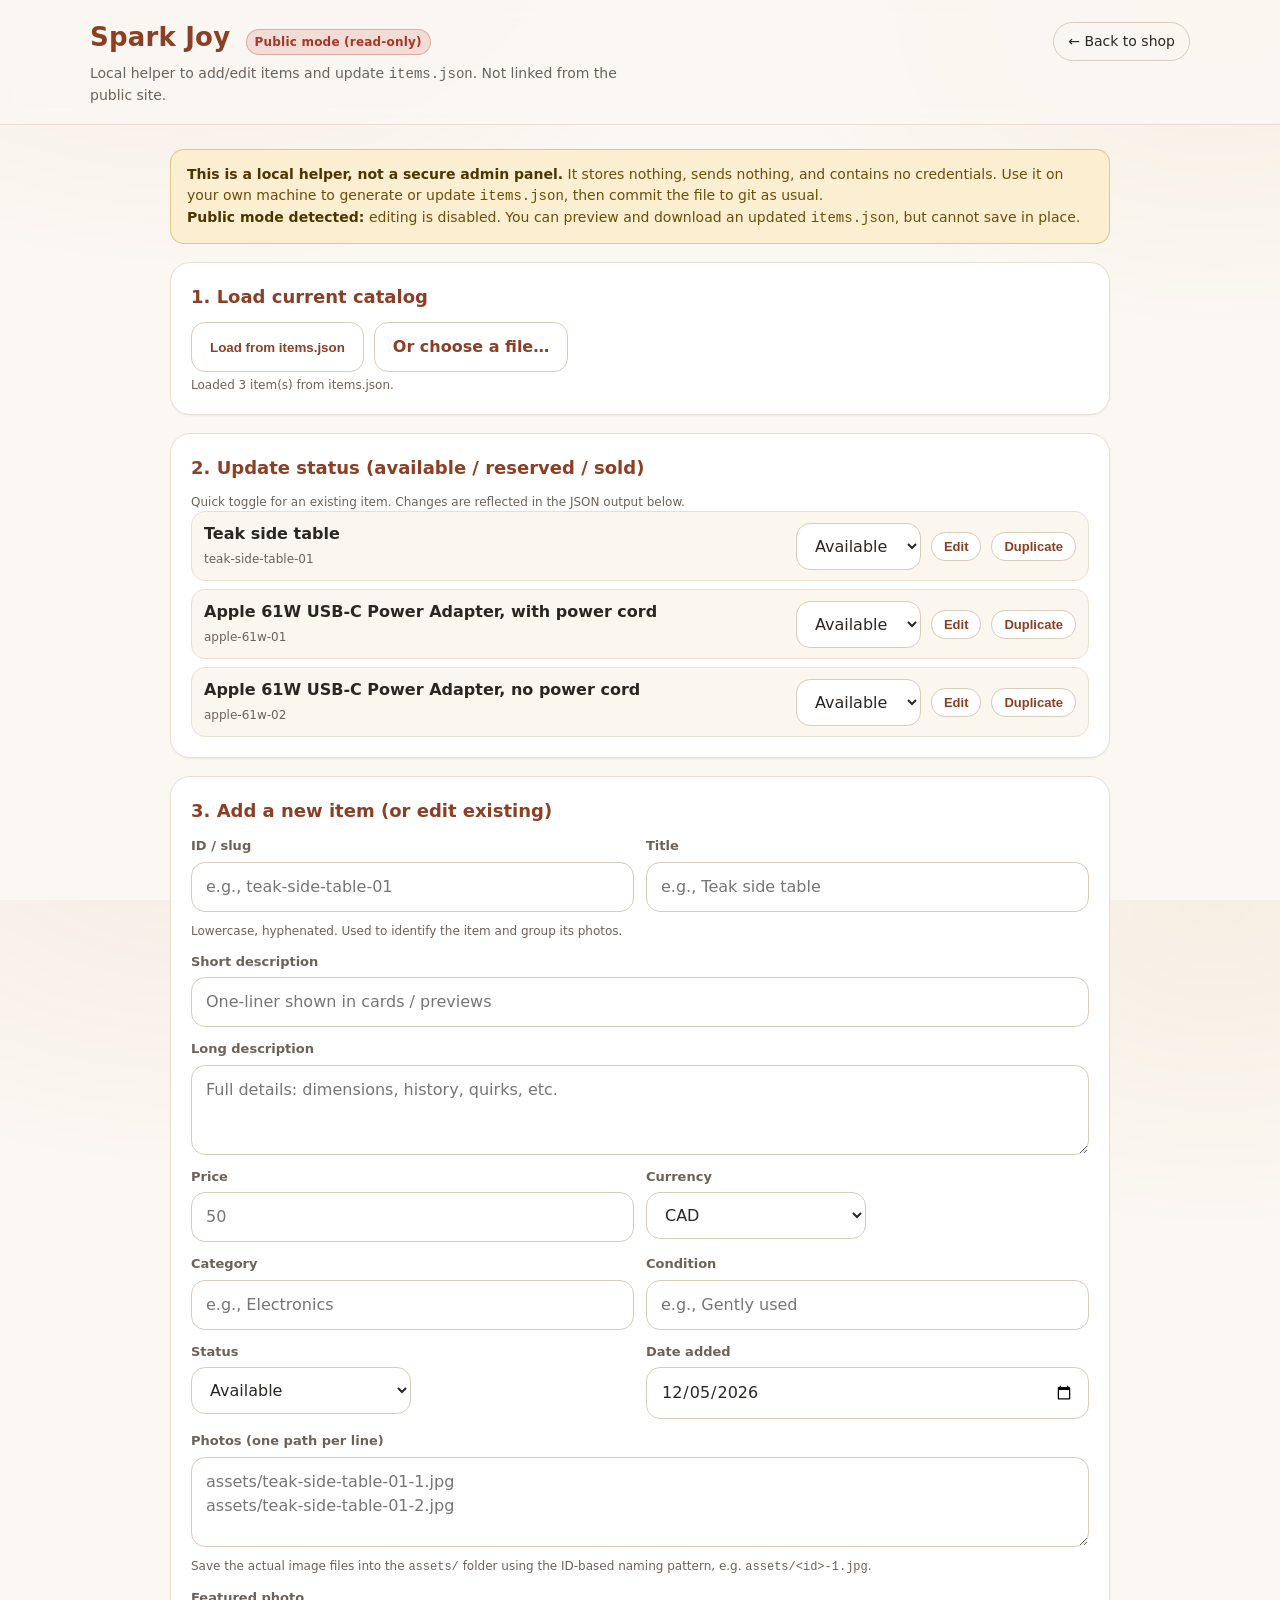
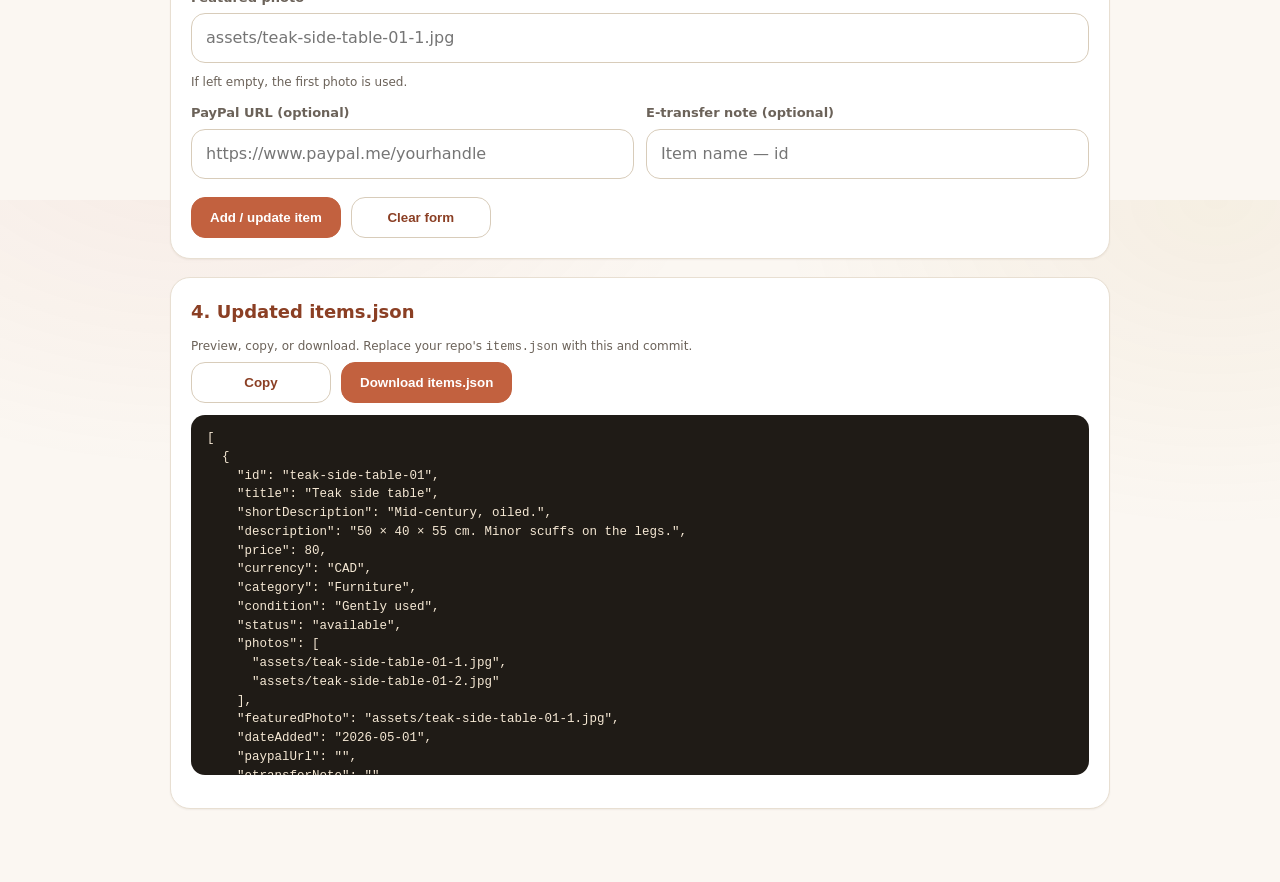
<file: admin.html>
<!doctype html>
<html lang="en">
<head>
  <meta charset="utf-8" />
  <meta name="viewport" content="width=device-width, initial-scale=1" />
  <meta name="robots" content="noindex,nofollow" />
  <title>Spark Joy — Local catalog helper</title>
  <link rel="stylesheet" href="styles.css" />
  <style>
    /* admin-only tweaks; the rest is shared with the public site */
    .admin-wrap{ max-width: 980px; margin: 0 auto; padding: 24px 20px 60px }
    .admin-banner{
      background: var(--reserved-bg);
      border: 1px solid rgba(176,125,18,.35);
      color: #6b4d0a;
      border-radius: var(--radius-md);
      padding: 14px 16px;
      margin-bottom: 18px;
      font-size: 14px;
      line-height: 1.5;
    }
    .admin-banner b{ color: #4d3500 }
    .mode-pill{
      display: inline-block; font-size: 12px; font-weight: 700;
      padding: 3px 8px; border-radius: 999px; margin-left: 6px;
      background: var(--surface); border: 1px solid var(--line-strong); color: var(--text);
    }
    .mode-pill.local{ background: var(--available-bg); color: var(--available); border-color: rgba(47,125,82,.3) }
    .mode-pill.public{ background: var(--sold-bg); color: var(--sold); border-color: rgba(160,57,42,.3) }

    .panel{
      background: var(--surface);
      border: 1px solid var(--line);
      border-radius: var(--radius-lg);
      padding: 20px;
      margin-bottom: 18px;
      box-shadow: var(--shadow-sm);
    }
    .panel h2{ margin: 0 0 12px; font-size: 18px; color: var(--accent-ink) }

    .field{ display: flex; flex-direction: column; gap: 6px; margin-bottom: 12px }
    .field label{ font-size: 13px; color: var(--text-muted); font-weight: 600 }
    .row-2{ display: grid; gap: 12px; grid-template-columns: 1fr }
    @media (min-width: 720px){ .row-2{ grid-template-columns: 1fr 1fr } }

    textarea{ min-height: 90px; resize: vertical; font: inherit }

    .help{ font-size: 12px; color: var(--text-muted); margin: 4px 0 0 }
    .err{ color: var(--sold); font-size: 13px; margin-top: 6px }

    .toolbar{ display: flex; gap: 10px; flex-wrap: wrap; margin-top: 6px }

    .item-list{
      display: grid; gap: 8px;
    }
    .item-row{
      display: grid;
      grid-template-columns: 1fr auto auto auto;
      gap: 10px; align-items: center;
      padding: 10px 12px;
      border: 1px solid var(--line);
      border-radius: var(--radius-md);
      background: var(--surface-2);
    }
    .item-row .name{ min-width: 0; overflow: hidden; text-overflow: ellipsis; white-space: nowrap }
    .item-row select{ max-width: 160px }
    .item-row .small-btn{
      padding: 6px 12px; font-size: 13px; min-width: auto;
    }

    pre.json-out{
      background: #1f1b16;
      color: #f5e8d4;
      padding: 14px 16px;
      border-radius: var(--radius-md);
      max-height: 360px;
      overflow: auto;
      font-size: 12.5px;
      line-height: 1.5;
    }
  </style>
</head>
<body>
  <header class="site-header">
    <div class="container header-inner">
      <div class="brand-block">
        <h1 class="brand">Spark Joy <span id="modePill" class="mode-pill">checking…</span></h1>
        <p class="tagline">Local helper to add/edit items and update <code>items.json</code>. Not linked from the public site.</p>
      </div>
      <div class="header-actions">
        <a class="pill pill-ghost" href="index.html">← Back to shop</a>
      </div>
    </div>
  </header>

  <main class="admin-wrap">
    <div class="admin-banner">
      <b>This is a local helper, not a secure admin panel.</b>
      It stores nothing, sends nothing, and contains no credentials. Use it on your own machine to generate or update <code>items.json</code>, then commit the file to git as usual.
      <span id="publicWarn" hidden><br><b>Public mode detected:</b> editing is disabled. You can preview and download an updated <code>items.json</code>, but cannot save in place.</span>
    </div>

    <!-- Load existing catalog -->
    <section class="panel">
      <h2>1. Load current catalog</h2>
      <div class="toolbar">
        <button id="loadFetch" class="btn btn-ghost">Load from items.json</button>
        <label class="btn btn-ghost" for="loadFile" style="cursor:pointer">Or choose a file…</label>
        <input id="loadFile" type="file" accept="application/json,.json" hidden />
      </div>
      <p class="help" id="loadStatus">Not loaded yet.</p>
    </section>

    <!-- Status workflow -->
    <section class="panel">
      <h2>2. Update status (available / reserved / sold)</h2>
      <p class="help">Quick toggle for an existing item. Changes are reflected in the JSON output below.</p>
      <div id="itemList" class="item-list" aria-live="polite"></div>
    </section>

    <!-- Add / edit form -->
    <section class="panel">
      <h2>3. Add a new item (or edit existing)</h2>

      <div class="row-2">
        <div class="field">
          <label for="f-id">ID / slug</label>
          <input id="f-id" type="text" placeholder="e.g., teak-side-table-01" />
          <p class="help">Lowercase, hyphenated. Used to identify the item and group its photos.</p>
        </div>
        <div class="field">
          <label for="f-title">Title</label>
          <input id="f-title" type="text" placeholder="e.g., Teak side table" />
        </div>
      </div>

      <div class="field">
        <label for="f-shortDesc">Short description</label>
        <input id="f-shortDesc" type="text" placeholder="One-liner shown in cards / previews" />
      </div>

      <div class="field">
        <label for="f-desc">Long description</label>
        <textarea id="f-desc" placeholder="Full details: dimensions, history, quirks, etc."></textarea>
      </div>

      <div class="row-2">
        <div class="field">
          <label for="f-price">Price</label>
          <input id="f-price" type="number" min="0" step="1" placeholder="50" />
        </div>
        <div class="field">
          <label for="f-currency">Currency</label>
          <select id="f-currency">
            <option value="CAD">CAD</option>
            <option value="USD">USD</option>
            <option value="EUR">EUR</option>
            <option value="GBP">GBP</option>
          </select>
        </div>
      </div>

      <div class="row-2">
        <div class="field">
          <label for="f-category">Category</label>
          <input id="f-category" type="text" list="categoryList" placeholder="e.g., Electronics" />
          <datalist id="categoryList"></datalist>
        </div>
        <div class="field">
          <label for="f-condition">Condition</label>
          <input id="f-condition" type="text" list="conditionList" placeholder="e.g., Gently used" />
          <datalist id="conditionList">
            <option value="New / unused"></option>
            <option value="Like new"></option>
            <option value="Gently used"></option>
            <option value="Used"></option>
            <option value="Well-loved"></option>
          </datalist>
        </div>
      </div>

      <div class="row-2">
        <div class="field">
          <label for="f-status">Status</label>
          <select id="f-status">
            <option value="available">Available</option>
            <option value="reserved">Reserved</option>
            <option value="sold">Sold</option>
          </select>
        </div>
        <div class="field">
          <label for="f-date">Date added</label>
          <input id="f-date" type="date" />
        </div>
      </div>

      <div class="field">
        <label for="f-photos">Photos (one path per line)</label>
        <textarea id="f-photos" placeholder="assets/teak-side-table-01-1.jpg
assets/teak-side-table-01-2.jpg"></textarea>
        <p class="help">Save the actual image files into the <code>assets/</code> folder using the ID-based naming pattern, e.g. <code>assets/&lt;id&gt;-1.jpg</code>.</p>
      </div>

      <div class="field">
        <label for="f-featured">Featured photo</label>
        <input id="f-featured" type="text" placeholder="assets/teak-side-table-01-1.jpg" />
        <p class="help">If left empty, the first photo is used.</p>
      </div>

      <div class="row-2">
        <div class="field">
          <label for="f-paypal">PayPal URL (optional)</label>
          <input id="f-paypal" type="url" placeholder="https://www.paypal.me/yourhandle" />
        </div>
        <div class="field">
          <label for="f-etransfer">E-transfer note (optional)</label>
          <input id="f-etransfer" type="text" placeholder="Item name — id" />
        </div>
      </div>

      <div class="toolbar">
        <button id="addOrUpdate" class="btn">Add / update item</button>
        <button id="resetForm" class="btn btn-ghost">Clear form</button>
      </div>
      <p id="formError" class="err" hidden></p>
    </section>

    <!-- Output -->
    <section class="panel">
      <h2>4. Updated items.json</h2>
      <p class="help">Preview, copy, or download. Replace your repo's <code>items.json</code> with this and commit.</p>
      <div class="toolbar" style="margin-bottom: 10px">
        <button id="copyJson" class="btn btn-ghost">Copy</button>
        <button id="downloadJson" class="btn">Download items.json</button>
      </div>
      <pre id="jsonOut" class="json-out" aria-live="polite">[]</pre>
    </section>
  </main>

  <script src="admin.js"></script>
</body>
</html>
</file>
<file: styles.css>
/* ---------- Theme tokens ---------- */
:root{
  /* Warm, soft, paper-like palette */
  --bg:            #fbf7f2;
  --bg-soft:       #f3ece2;
  --surface:       #ffffff;
  --surface-2:     #fbf6ee;
  --text:          #2a2622;
  --text-muted:    #6b6259;
  --line:          #e8dfd2;
  --line-strong:   #d8ccba;

  --accent:        #c2613f;   /* terracotta */
  --accent-ink:    #8b3f24;
  --accent-soft:   #f5dccf;

  --available:     #2f7d52;
  --available-bg:  #e3f1e8;
  --reserved:      #b07d12;
  --reserved-bg:   #fbeed1;
  --sold:          #a0392a;
  --sold-bg:       #f3dcd6;

  --shadow-sm: 0 1px 2px rgba(60, 40, 20, .06);
  --shadow-md: 0 8px 24px rgba(80, 55, 30, .08);
  --shadow-lg: 0 24px 60px rgba(60, 40, 20, .18);

  --radius-sm: 10px;
  --radius-md: 14px;
  --radius-lg: 20px;
}

/* ---------- Reset / base ---------- */
*{box-sizing:border-box}
html,body{height:100%}
body{
  margin:0;
  font-family: ui-sans-serif, system-ui, -apple-system, "Segoe UI", Roboto, "Helvetica Neue", Arial, sans-serif;
  font-size: 16px;
  line-height: 1.5;
  color: var(--text);
  background:
    radial-gradient(900px 600px at 15% -10%, rgba(194, 97, 63, .08), transparent 60%),
    radial-gradient(800px 600px at 95% 0%, rgba(176, 125, 18, .07), transparent 55%),
    var(--bg);
  -webkit-font-smoothing: antialiased;
  text-rendering: optimizeLegibility;
}

a{ color: var(--accent-ink); text-decoration: none }
a:hover{ text-decoration: underline }

img{ max-width:100%; display:block }

.container{ max-width: 1100px; margin: 0 auto; padding: 0 20px }

/* ---------- Header ---------- */
.site-header{
  position: sticky; top: 0; z-index: 10;
  background: rgba(251, 247, 242, .85);
  backdrop-filter: blur(10px);
  border-bottom: 1px solid var(--line);
}
.header-inner{
  display:flex; align-items:flex-start; justify-content:space-between;
  gap: 16px;
  padding: 18px 0;
}
.brand-block{ min-width: 0; flex: 1 1 auto }
.brand{
  margin: 0;
  font-size: 26px;
  letter-spacing: .2px;
  color: var(--accent-ink);
  font-weight: 700;
}
.tagline{
  margin: 6px 0 0;
  color: var(--text-muted);
  font-size: 14px;
  max-width: 64ch;
}

.header-actions{ display:flex; gap: 10px; flex-shrink: 0; padding-top: 4px }
.pill{
  padding: 8px 14px;
  border: 1px solid var(--line-strong);
  border-radius: 999px;
  color: var(--text);
  background: var(--surface);
  font-size: 14px;
  transition: background .12s ease, border-color .12s ease;
}
.pill:hover{ background: var(--surface-2); text-decoration: none; border-color: var(--accent) }
.pill-ghost{ background: transparent }

/* ---------- Controls ---------- */
.controls{
  display: flex; gap: 12px; flex-wrap: wrap;
  padding: 22px 0 6px;
}
.search{ flex: 1 1 320px }
.filters{ display:flex; gap: 10px; flex: 1 1 320px; justify-content: flex-end; flex-wrap: wrap }

input[type="search"], select, input[type="text"], input[type="number"], input[type="url"], input[type="date"], textarea{
  width: 100%;
  padding: 12px 14px;
  border-radius: var(--radius-md);
  border: 1px solid var(--line-strong);
  background: var(--surface);
  color: var(--text);
  font: inherit;
  outline: none;
  transition: border-color .12s ease, box-shadow .12s ease;
}
select{ max-width: 220px; cursor: pointer }
input[type="search"]:focus,
select:focus,
input[type="text"]:focus,
input[type="number"]:focus,
input[type="url"]:focus,
input[type="date"]:focus,
textarea:focus{
  border-color: var(--accent);
  box-shadow: 0 0 0 4px rgba(194, 97, 63, .14);
}

.status-line{ color: var(--text-muted); padding: 12px 0 }

/* ---------- Grid & cards ---------- */
.grid{
  display: grid;
  grid-template-columns: repeat(12, 1fr);
  gap: 18px;
  padding-bottom: 32px;
}
.card{
  grid-column: span 12;
  background: var(--surface);
  border: 1px solid var(--line);
  border-radius: var(--radius-lg);
  overflow: hidden;
  box-shadow: var(--shadow-sm);
  cursor: pointer;
  transition: transform .14s ease, box-shadow .14s ease, border-color .14s ease;
  display: flex; flex-direction: column;
  position: relative;
}
.card:hover, .card:focus-visible{
  transform: translateY(-3px);
  box-shadow: var(--shadow-md);
  border-color: var(--line-strong);
  outline: none;
}

.card-media{
  position: relative;
  aspect-ratio: 4 / 3;
  background: var(--bg-soft);
  overflow: hidden;
}
.card-media img{
  width: 100%; height: 100%;
  object-fit: cover;
}
.card-media .img-fallback{
  position: absolute; inset: 0;
  display: flex; flex-direction: column; align-items: center; justify-content: center;
  gap: 6px;
  color: var(--text-muted);
  background:
    repeating-linear-gradient(45deg, var(--bg-soft) 0 12px, var(--surface-2) 12px 24px);
  font-size: 13px;
  text-align: center;
  padding: 12px;
}
.card-media .img-fallback .icon{ font-size: 28px; line-height: 1 }

.card-body{
  padding: 14px 16px 16px;
  display: flex; flex-direction: column; gap: 8px;
  flex: 1;
}
.card-top{
  display: flex; align-items: flex-start; justify-content: space-between; gap: 10px;
}
.card-title{
  margin: 0;
  font-size: 16px;
  font-weight: 600;
  line-height: 1.3;
  color: var(--text);
}
.card-meta{
  margin: 0;
  color: var(--text-muted);
  font-size: 13px;
  line-height: 1.4;
}
.price{
  font-weight: 700;
  white-space: nowrap;
  color: var(--accent-ink);
  font-size: 16px;
}

/* Status badges (cards + modal) */
.badge{
  display: inline-flex;
  align-items: center;
  gap: 6px;
  padding: 4px 10px;
  border-radius: 999px;
  font-size: 12px;
  font-weight: 600;
  border: 1px solid transparent;
  width: fit-content;
}
.badge::before{
  content: "";
  width: 7px; height: 7px;
  border-radius: 50%;
  background: currentColor;
}
.badge-available{ color: var(--available); background: var(--available-bg); border-color: rgba(47,125,82,.25) }
.badge-reserved { color: var(--reserved);  background: var(--reserved-bg);  border-color: rgba(176,125,18,.3) }
.badge-sold     { color: var(--sold);      background: var(--sold-bg);      border-color: rgba(160,57,42,.3) }

/* Sold / reserved card visual treatment */
.card.is-sold .card-media img,
.card.is-sold .card-media .img-fallback{
  filter: grayscale(.85) opacity(.55);
}
.card.is-sold .card-title{ text-decoration: line-through; text-decoration-color: rgba(0,0,0,.25) }
.card.is-sold .price{ color: var(--text-muted) }

.card.is-reserved .card-media::after{
  content: "";
  position: absolute; inset: 0;
  background: rgba(176,125,18,.08);
  pointer-events: none;
}

/* Sold/reserved corner ribbon for instant scanning */
.ribbon{
  position: absolute;
  top: 12px; left: 12px;
  z-index: 1;
  font-size: 11px;
  font-weight: 700;
  letter-spacing: .04em;
  text-transform: uppercase;
  padding: 5px 10px;
  border-radius: 999px;
  box-shadow: var(--shadow-sm);
}
.ribbon-sold    { background: var(--sold);     color: #fff }
.ribbon-reserved{ background: var(--reserved); color: #fff }

@media (min-width: 680px){
  .card{ grid-column: span 6 }
}
@media (min-width: 980px){
  .card{ grid-column: span 4 }
}

/* ---------- Empty state ---------- */
.empty-state{
  grid-column: 1 / -1;
  text-align: center;
  padding: 56px 20px;
  color: var(--text-muted);
  background: var(--surface);
  border: 1px dashed var(--line-strong);
  border-radius: var(--radius-lg);
}
.empty-state .icon{ font-size: 36px; margin-bottom: 10px }
.empty-state h2{ margin: 0 0 6px; font-size: 18px; color: var(--text) }
.empty-state p{ margin: 0 }

/* ---------- Info cards ---------- */
.info-card{
  background: var(--surface);
  border: 1px solid var(--line);
  border-radius: var(--radius-lg);
  padding: 22px;
  margin: 18px 0 26px;
  box-shadow: var(--shadow-sm);
}
.info-card h2{ margin: 0 0 12px; font-size: 18px; color: var(--accent-ink) }
.info-card ol, .info-card ul{ margin: 0; padding-left: 20px; color: var(--text) }
.info-card li{ margin: 4px 0 }
.fineprint{ color: var(--text-muted); font-size: 13px; margin: 12px 0 0 }

/* ---------- Footer ---------- */
.site-footer{
  text-align: center;
  color: var(--text-muted);
  font-size: 13px;
  padding: 18px 0 32px;
  border-top: 1px solid var(--line);
  margin-top: 12px;
}

/* ---------- Accessibility helpers ---------- */
.sr-only{
  position: absolute; width: 1px; height: 1px; padding: 0; margin: -1px;
  overflow: hidden; clip: rect(0,0,0,0); border: 0;
}

/* ---------- Modal ---------- */
.modal-backdrop{
  position: fixed; inset: 0;
  background: rgba(40, 25, 15, .55);
  z-index: 20;
}
.modal{
  width: min(980px, calc(100vw - 24px));
  max-height: calc(100vh - 24px);
  overflow: auto;
  border: none;
  border-radius: var(--radius-lg);
  padding: 0;
  background: var(--surface);
  color: var(--text);
  box-shadow: var(--shadow-lg);
}
.modal::backdrop{ background: transparent }

.icon-btn{
  position: absolute; top: 14px; right: 14px;
  width: 40px; height: 40px;
  border-radius: 999px;
  border: 1px solid var(--line-strong);
  background: rgba(255,255,255,.95);
  color: var(--text);
  cursor: pointer;
  font-size: 18px;
  font-weight: 600;
  display: inline-flex; align-items: center; justify-content: center;
  box-shadow: var(--shadow-sm);
  transition: background .12s ease, border-color .12s ease;
  z-index: 2;
}
.icon-btn:hover{ background: var(--surface-2); border-color: var(--accent) }
.icon-btn:focus-visible{ outline: 3px solid rgba(194,97,63,.35); outline-offset: 2px }

.modal-body{
  display: grid;
  grid-template-columns: 1fr;
}
.modal-media{
  position: relative;
  background: var(--bg-soft);
}
.modal-media img{
  width: 100%;
  max-height: 520px;
  object-fit: cover;
}
.modal-media .img-fallback{
  position: relative;
  height: 320px;
  display: flex; flex-direction: column; align-items: center; justify-content: center;
  gap: 8px;
  color: var(--text-muted);
  background:
    repeating-linear-gradient(45deg, var(--bg-soft) 0 14px, var(--surface-2) 14px 28px);
}
.modal-media .img-fallback .icon{ font-size: 36px }

.thumbs{
  display: flex; gap: 10px; padding: 12px;
  overflow-x: auto;
  border-top: 1px solid var(--line);
  background: var(--surface-2);
}
.thumbs img{
  width: 90px; height: 68px;
  object-fit: cover;
  border-radius: var(--radius-sm);
  border: 1px solid var(--line);
  cursor: pointer;
  opacity: .85;
  transition: opacity .12s ease, border-color .12s ease;
  flex-shrink: 0;
}
.thumbs img:hover, .thumbs img.is-active{
  opacity: 1;
  border-color: var(--accent);
}

.modal-details{ padding: 22px }
.modal-top{ display: flex; flex-direction: column; gap: 10px }
.modal-top h3{ margin: 0; font-size: 22px; line-height: 1.25; color: var(--text) }
.price-row{ display: flex; align-items: center; gap: 12px; flex-wrap: wrap }
.price-row .price{ font-size: 22px }

.desc{ color: var(--text); line-height: 1.6; margin: 14px 0 0 }

.meta{
  display: grid; gap: 8px;
  margin: 18px 0;
}
.meta div{
  display: flex; justify-content: space-between; align-items: center;
  gap: 12px;
  padding: 10px 14px;
  border: 1px solid var(--line);
  border-radius: var(--radius-md);
  background: var(--surface-2);
}
.meta dt{ color: var(--text-muted); font-size: 13px }
.meta dd{ margin: 0; font-weight: 600; text-align: right }

.cta{ display: flex; gap: 10px; flex-wrap: wrap; margin-top: 14px }
.btn{
  display: inline-flex; align-items: center; justify-content: center;
  padding: 12px 18px;
  border-radius: var(--radius-md);
  border: 1px solid var(--accent);
  background: var(--accent);
  color: #fff;
  font-weight: 600;
  min-width: 140px;
  cursor: pointer;
  transition: background .12s ease, border-color .12s ease, opacity .12s ease;
}
.btn:hover{ background: var(--accent-ink); border-color: var(--accent-ink); text-decoration: none }
.btn:focus-visible{ outline: 3px solid rgba(194,97,63,.35); outline-offset: 2px }
.btn-ghost{
  background: var(--surface);
  color: var(--accent-ink);
  border-color: var(--line-strong);
}
.btn-ghost:hover{ background: var(--surface-2); color: var(--accent-ink); border-color: var(--accent) }
.btn[aria-disabled="true"]{
  opacity: .55;
  cursor: not-allowed;
  pointer-events: none;
}

@media (min-width: 900px){
  .modal-body{ grid-template-columns: 1.1fr .9fr }
  .modal-details{ padding: 26px }
  .modal-media .img-fallback{ height: 100%; min-height: 380px }
}

/* ---------- Mobile tweaks ---------- */
@media (max-width: 600px){
  .header-inner{ flex-direction: column; align-items: flex-start }
  .header-actions{ width: 100% }
  .pill{ flex: 1; text-align: center }
  .filters{ justify-content: flex-start }
  select{ max-width: 100% }
  .brand{ font-size: 22px }
}
</file>
